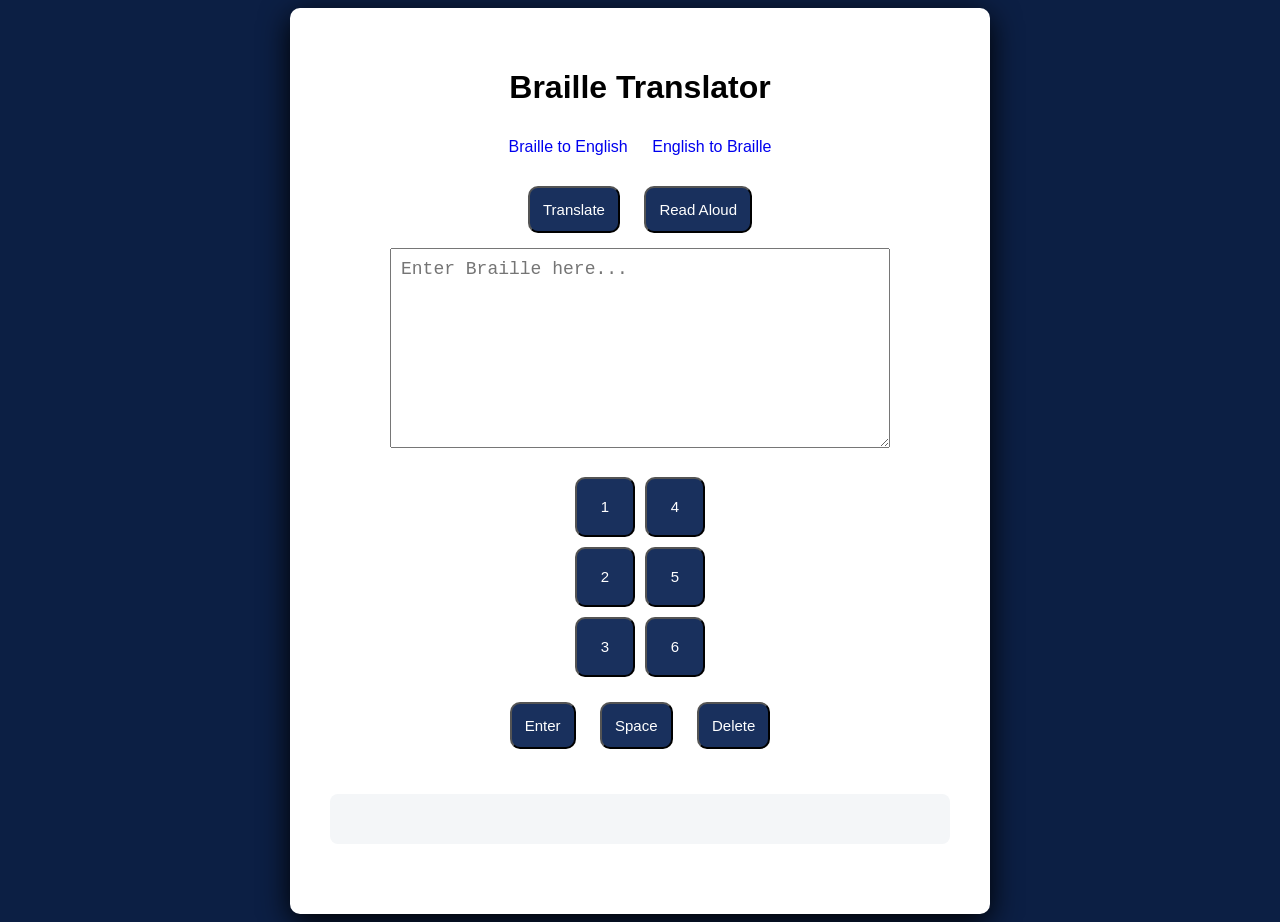
<file: index.html>
<!DOCTYPE html>
<html lang="en">
<head>
    <meta charset="UTF-8">
    <meta name="viewport" content="width=device-width, initial-scale=1.0">
    <link rel="stylesheet" href="style.css">
    <title>Braille Translator</title>
</head>
<body>

<div class="box">
<h1>Braille Translator</h1>

<div class="nav">
<a href="index.html">Braille to English</a>
<a href="english-to-braille.html">English to Braille</a>
</div>

<button id="translateButton">Translate</button>
<button id="speakButton">Read Aloud</button>
<br>
    <textarea
        id="brailleInput"
        placeholder="Enter Braille here..."
    ></textarea>
    
<div class="braille-keyboard">

    <div class="braille-row">
        <button type="button" class="braille-key" data-dot="1">1</button>
        <button type="button" class="braille-key" data-dot="4">4</button>
    </div>

    <div class="braille-row">
        <button type="button" class="braille-key" data-dot="2">2</button>
        <button type="button" class="braille-key" data-dot="5">5</button>
    </div>

    <div class="braille-row">
        <button type="button" class="braille-key" data-dot="3">3</button>
        <button type="button" class="braille-key" data-dot="6">6</button>
    </div>

</div>

<button type="button" id="enterButton">Enter</button>
<button type="button" id="spaceButton">Space</button>
<button type="button" id="deleteButton">Delete</button>

<p id="result"></p>

<script src="braille-to-english.js"></script>

</div>
</body>
</html>
</file>
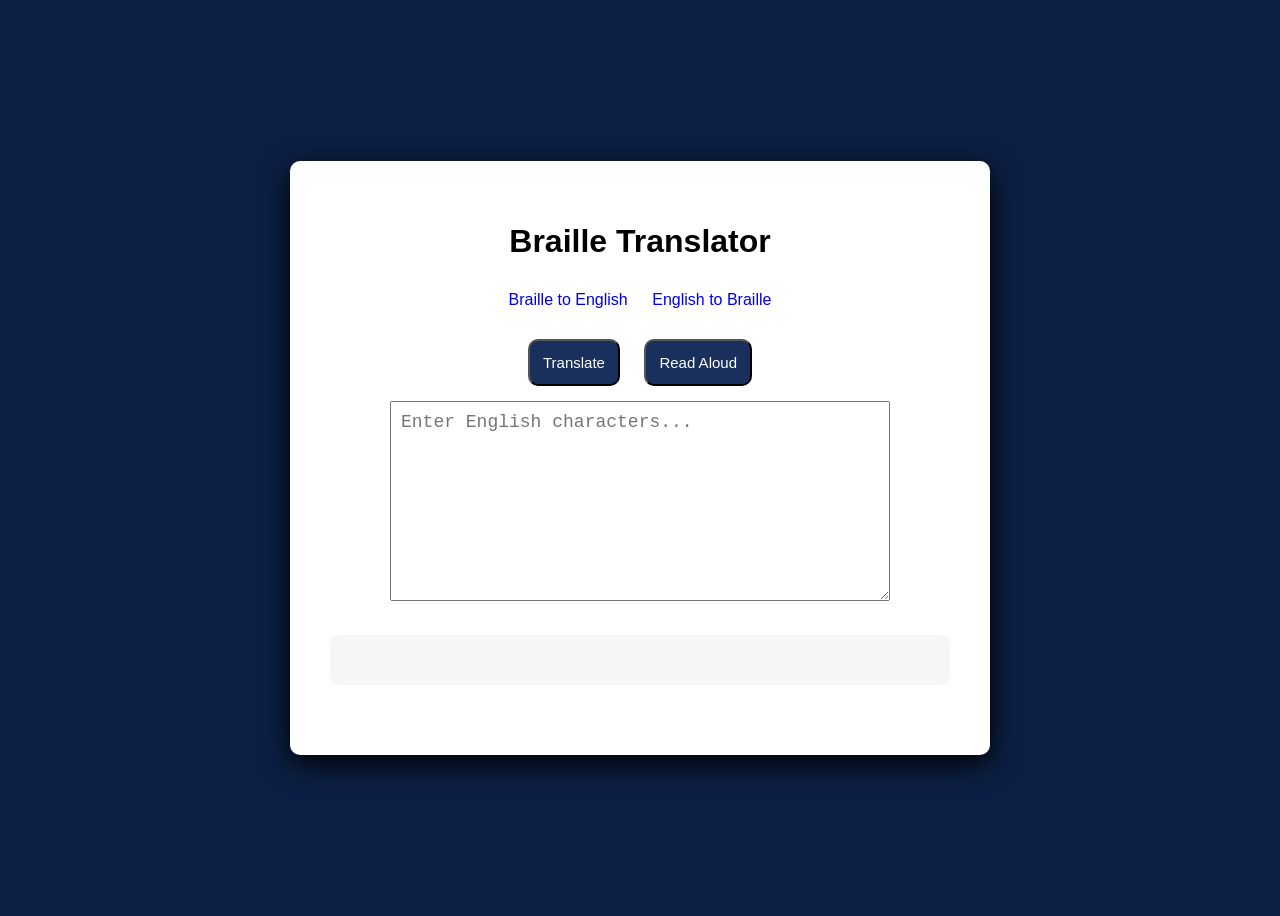
<file: english-to-braille.html>
<!DOCTYPE html>
<html lang="en">
<head>
    <meta charset="UTF-8">
    <meta name="viewport" content="width=device-width, initial-scale=1.0">
    <link rel="stylesheet" href="style.css">
    <title>Braille Translator</title>
</head>
<body>
<div class="box">
<h1>Braille Translator</h1>


<div class="nav">
<a href="index.html">Braille to English</a>
<a href="english-to-braille.html">English to Braille</a>
</div>

<button id="translateButton">Translate</button>
<button id="speakButton">Read Aloud</button>
<br>
<textarea
    id="englishInput"
    placeholder="Enter English characters..."
></textarea>

<p id="result"></p>

<script src="english-to-braille.js"></script>

</div>
</body>
</html>
</file>
<file: style.css>
* {
    box-sizing: border-box;
}

body {
    min-height: 100vh;
    font-family: Arial, Helvetica, sans-serif;
    background: #0c1f44;
    display: flex;
    justify-content: center;
    align-items: center;
}

.box {
    width: 90%;
    max-width: 700px;
    padding: clamp(20px, 5vw, 40px);
    margin: auto;
    background: white;
    padding: clamp(20px, 5vw, 40px);
    border-radius: 10px;
    box-shadow: 0 8px 30px black;
    text-align: center;
}

.nav{
    padding-top: 10px;
    padding-bottom: 30px;
}

.nav a {
    text-decoration: none;
    margin: 10px;
}

.nav a:hover {
    text-decoration: underline;
}

#brailleInput, #englishInput{
    width: 100%;
    max-width: 500px;
    min-height: 200px;
    padding: 10px;
    font-size: 18px;
    resize: vertical;
}

#result {
    width: 100%;
    margin-top: 30px;
    min-height: 50px;
    padding: 20px;
    background: #f4f6f8;
    border-radius: 8px;
    font-size: 30px;
}

button {
    background: #19305d;
    border-color: black;
    color: white;
    font-size: 15px;
    padding: 13px;
    margin-bottom: 15px;
    margin-left: 10px;
    margin-right: 10px;
    border-radius: 10px;
}

button:hover {
    opacity: 0.5;
}

.braille-keyboard {
    margin: 20px auto;
}

.braille-row {
    display: flex;
    justify-content: center;
}

.braille-key {
    width: 60px;
    height: 60px;
    margin: 5px;
}

.braille-key.selected {
    background-color: grey;
    color: white;
}
</file>
